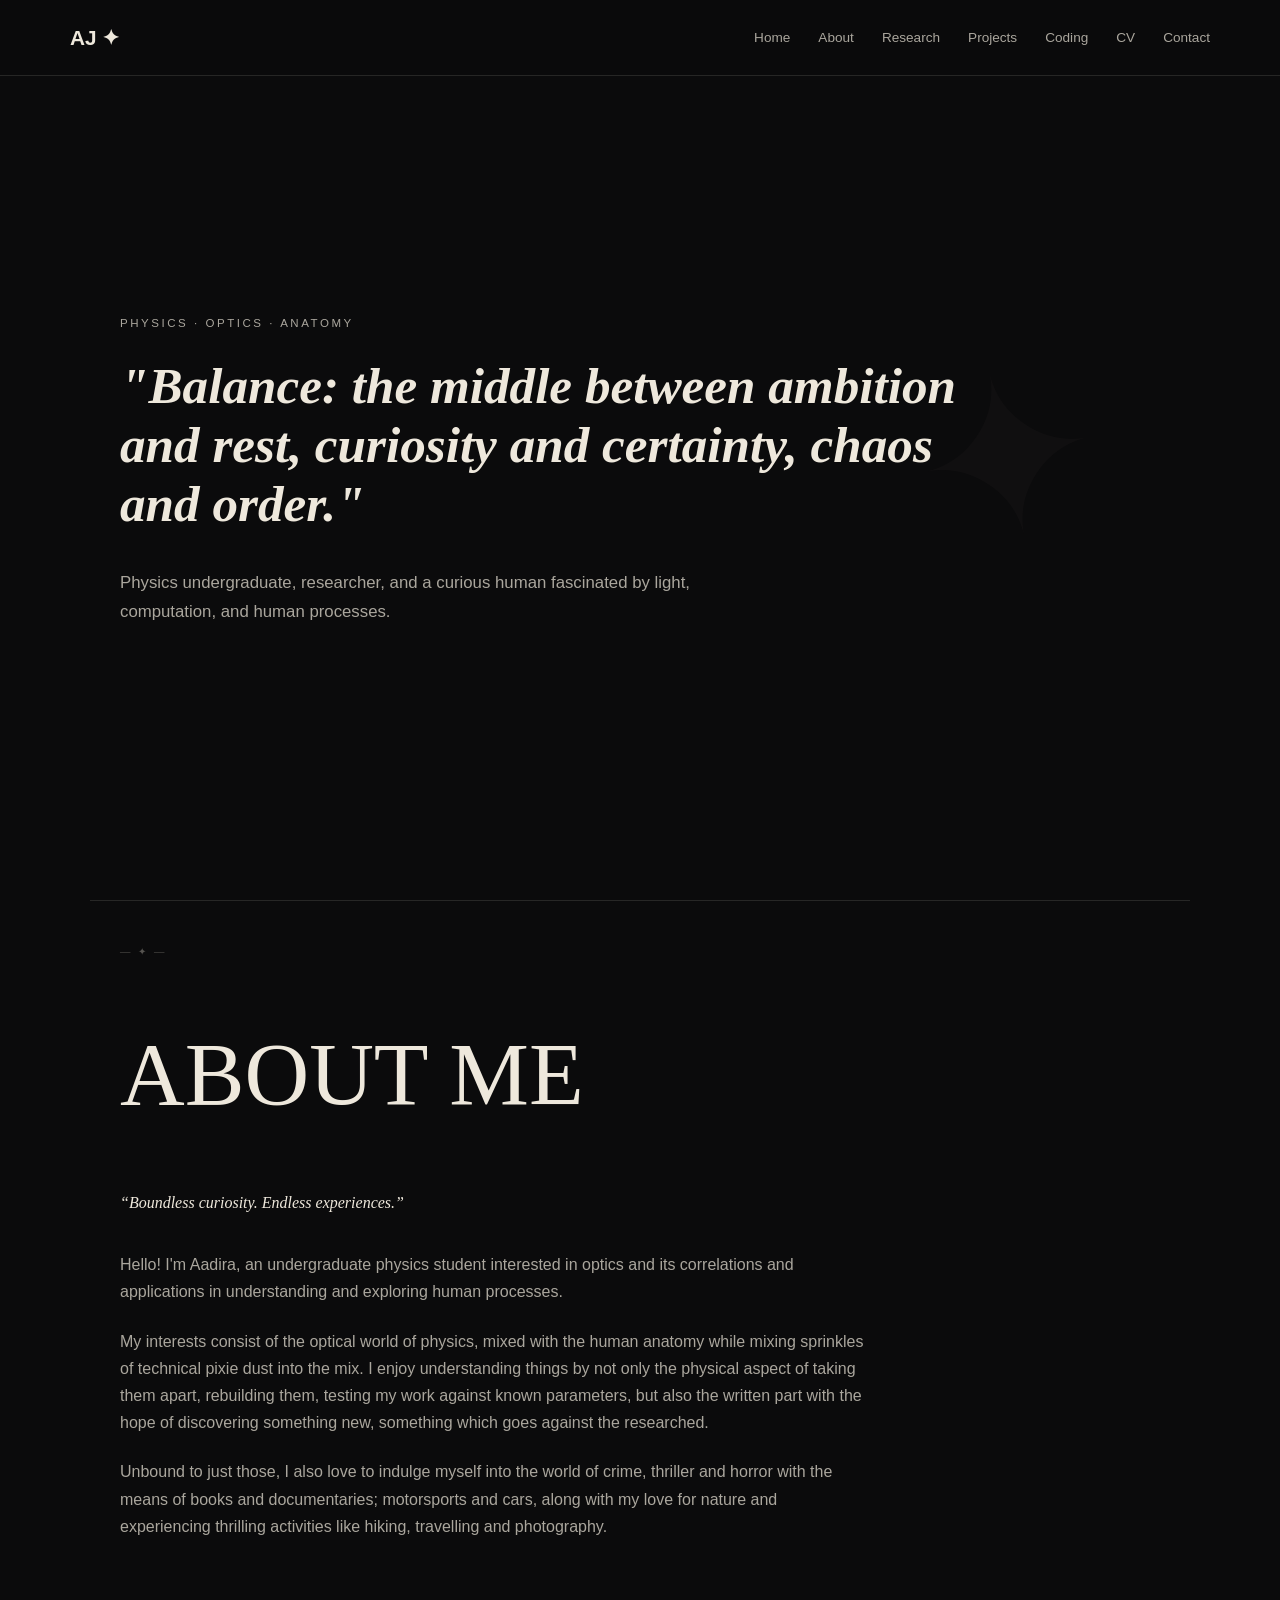
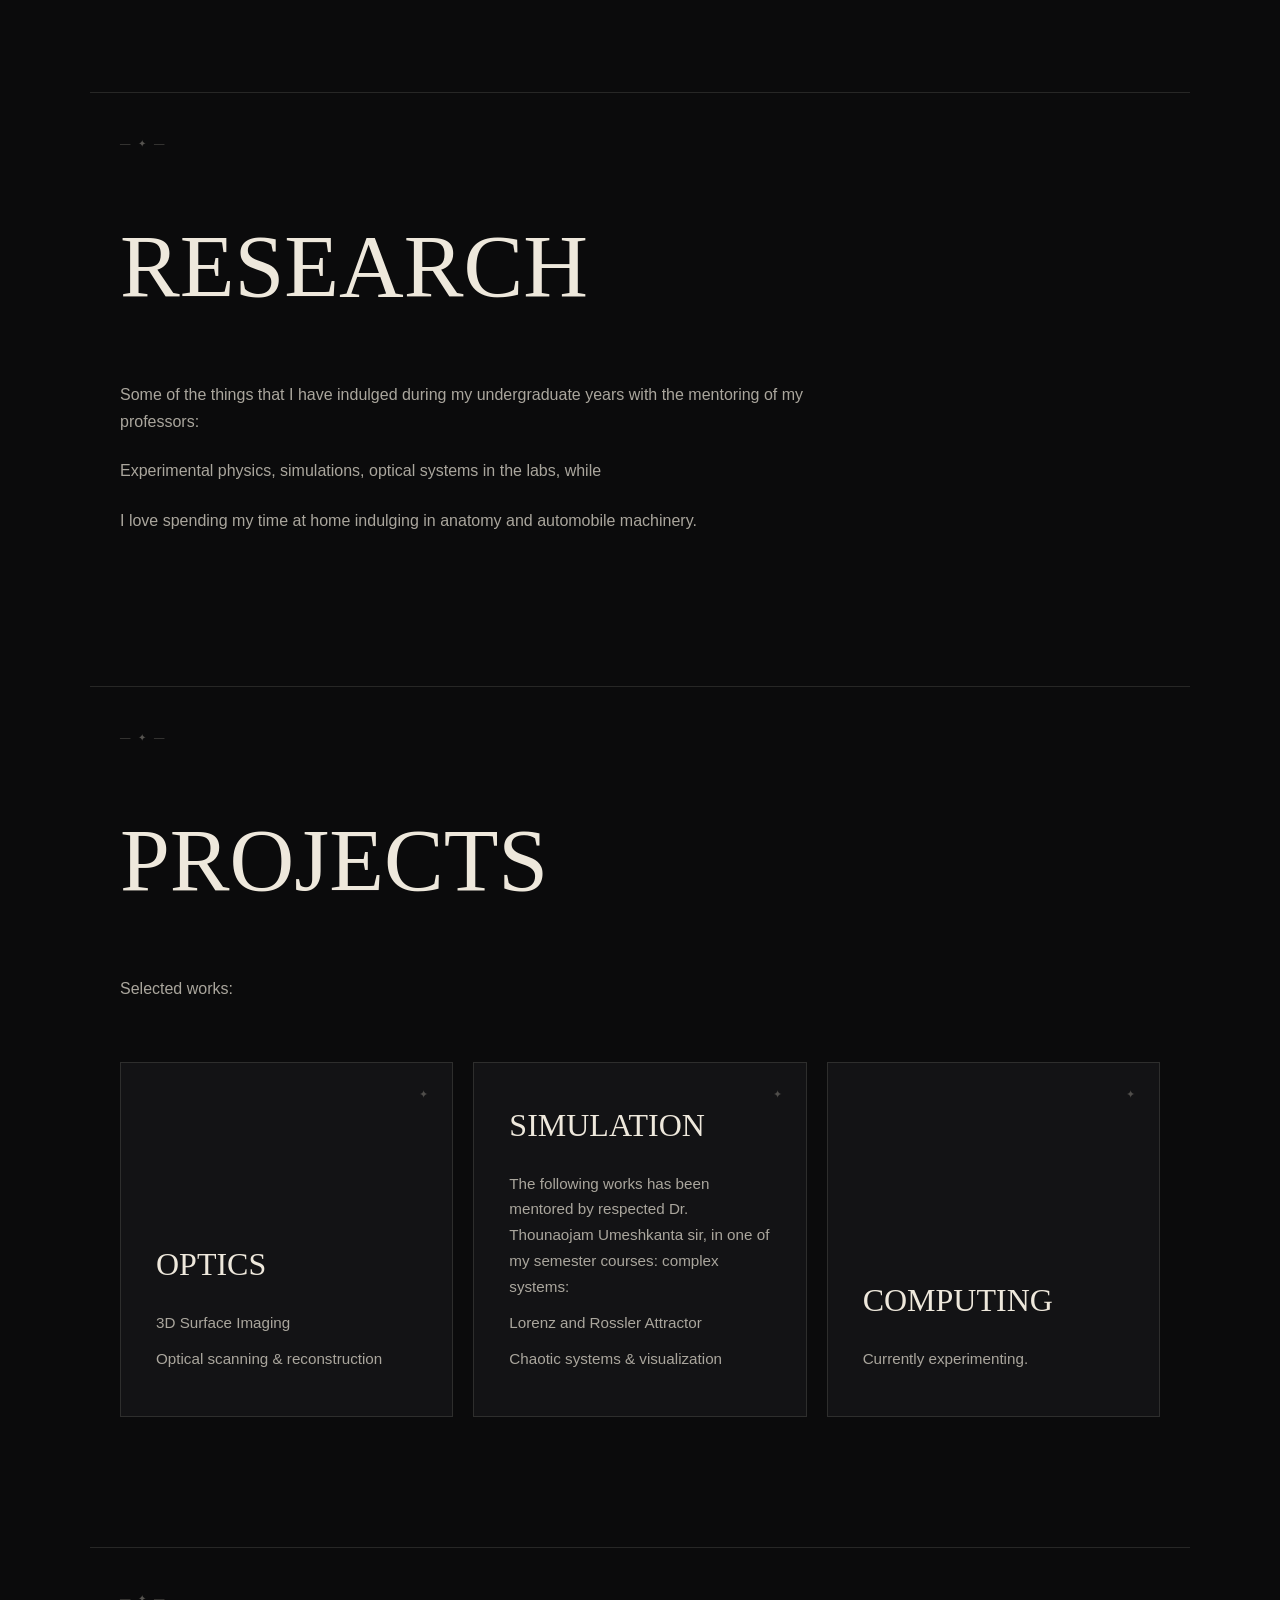
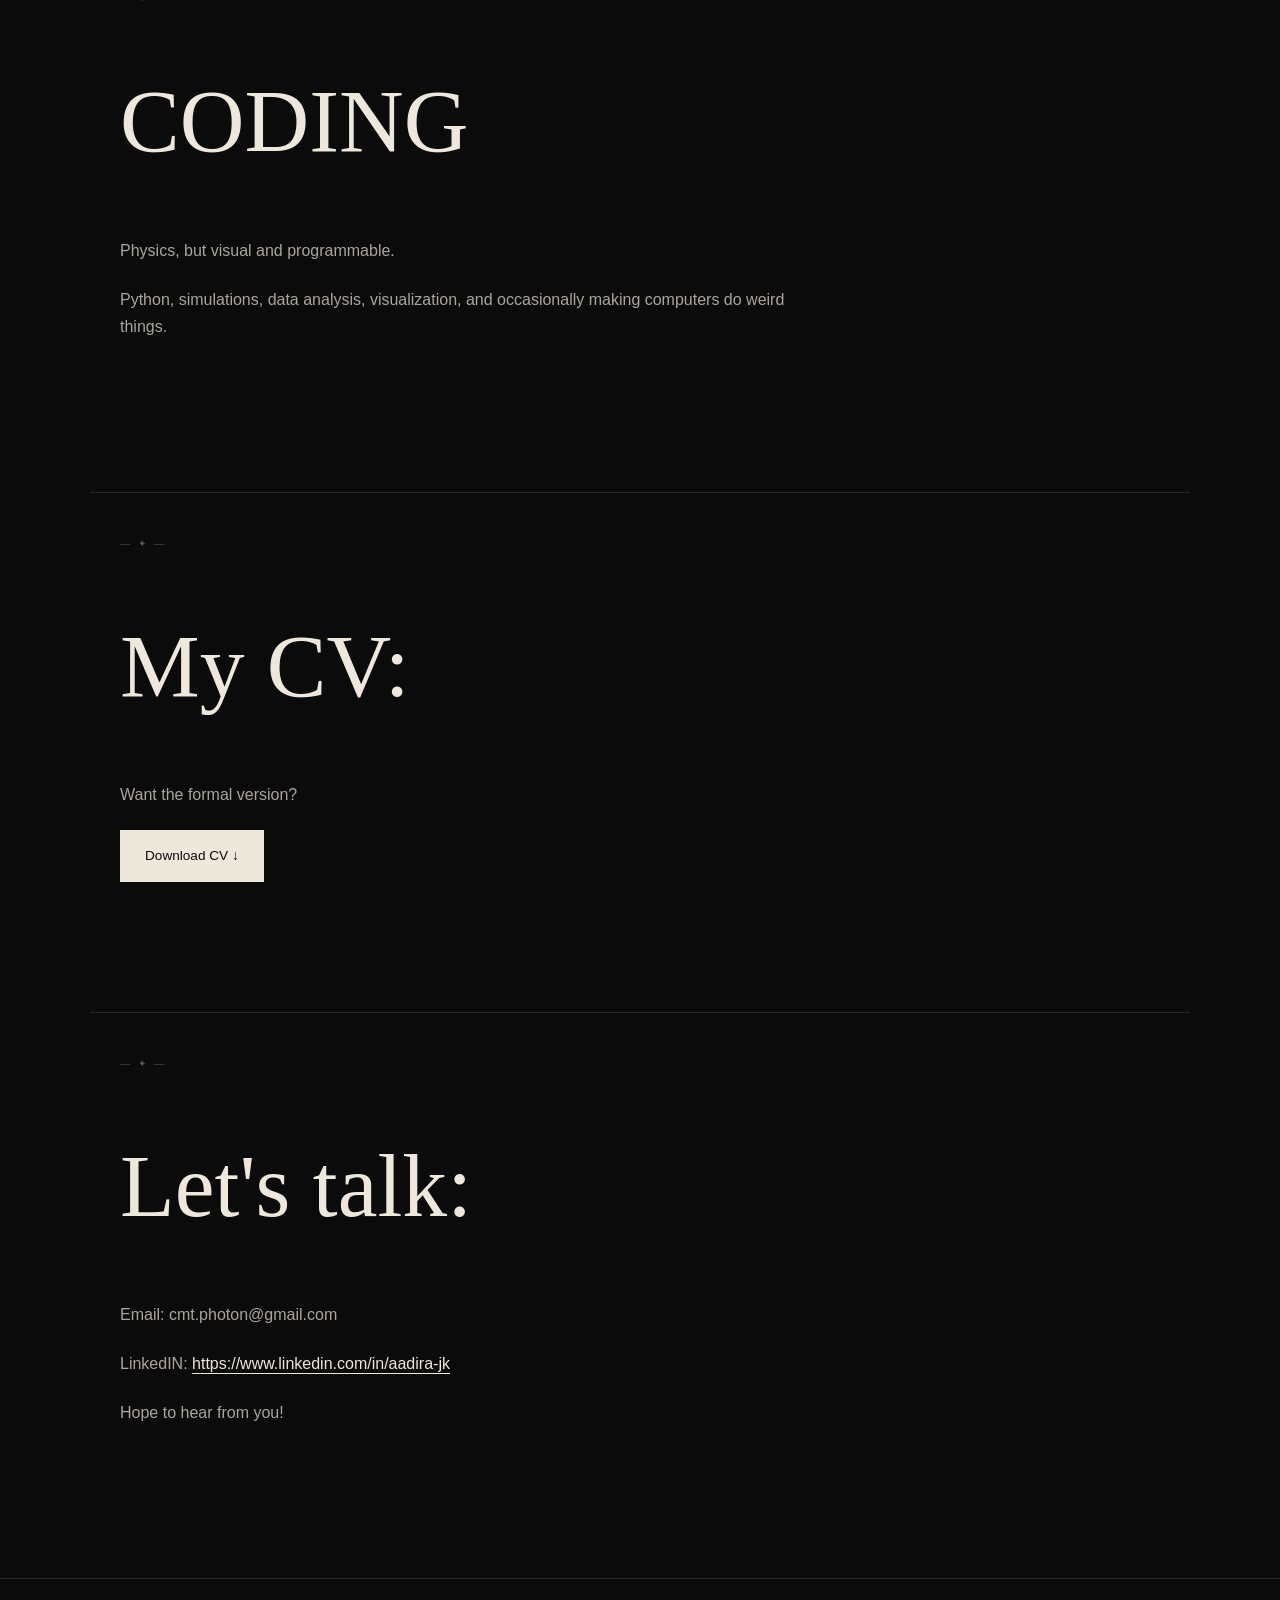
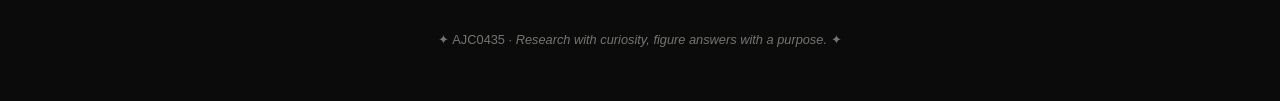
<file: index.html>
<!DOCTYPE html>
<html lang="en">

<head>
    <meta charset="UTF-8">
    <meta name="viewport" content="width=device-width, initial-scale=1.0">

    <title>AJC0435 | Physics & Research</title>

    <link rel="stylesheet" href="style.css">
</head>

<body>

    <!-- NAVIGATION -->
    <header>
        <nav>
            <a href="#" class="logo">AJ ✦</a>

            <div class="nav-links">
                <a href="#home">Home</a>
                <a href="#about">About</a>
                <a href="#research">Research</a>
                <a href="#projects">Projects</a>
                <a href="#coding">Coding</a>
                <a href="#cv">CV</a>
                <a href="#contact">Contact</a>
            </div>
        </nav>
    </header>


    <!-- HERO -->
    <main>

        <section id="home" class="hero">

            <p class="eyebrow">PHYSICS · OPTICS · ANATOMY</p>

            <h1>
                "Balance: the middle between ambition and rest, curiosity and certainty, chaos and order."
            </h1>

            <p class="intro">
                Physics undergraduate, researcher, and a curious human
                fascinated by light, computation, and human processes.
            </p>

        </section>


        <!-- ABOUT -->
        <section id="about" class="section">

            <h2>ABOUT ME</h2>

            <p>
                “Boundless curiosity. Endless experiences.”
            </p>

            <p>
                Hello! I'm Aadira, an undergraduate physics student interested in optics and its correlations and applications in understanding and exploring human processes.
            </p>

            <p>
                My interests consist of the optical world of physics, mixed with the human anatomy while mixing sprinkles of technical pixie dust into the mix. I enjoy understanding things by not only the physical aspect of taking them apart, rebuilding them, testing my work against known parameters, but also the written part with the hope of discovering something new, something which goes against the researched.
            </p>

            <p>
                Unbound to just those, I also love to indulge myself into the world of crime, thriller and horror with the means of books and documentaries; motorsports and cars, along with my love for nature and experiencing thrilling activities like hiking, travelling and photography.
            </p>

        </section>


        <!-- RESEARCH -->
        <section id="research" class="section">

            <h2>RESEARCH</h2>

            <p>
                Some of the things that I have indulged during my undergraduate years with the mentoring of my professors:
            </p>

            <p>
                Experimental physics, simulations, optical systems in the labs, while
            </p>

            <p>
                I love spending my time at home indulging in anatomy and automobile machinery.
            </p>

        </section>


        <!-- PROJECTS -->
        <section id="projects" class="section">

            <h2>PROJECTS</h2>

            <p>
                Selected works:
            </p>

            <div class="projects">

                <article class="project-card">

                    <h3>OPTICS</h3>

                    <p>
                        3D Surface Imaging
                    </p>

                    <p>
                        Optical scanning & reconstruction
                    </p>

                </article>


                <article class="project-card">

                    <h3>SIMULATION</h3>

                    <p>
                        The following works has been mentored by respected Dr. Thounaojam Umeshkanta sir, in one of my semester courses: complex systems:
                    </p>

                    <p>
                        Lorenz and Rossler Attractor
                    </p>

                    <p>
                        Chaotic systems & visualization
                    </p>

                </article>


                <article class="project-card">

                    <h3>COMPUTING</h3>

                    <p>
                        Currently experimenting.
                    </p>

                </article>

            </div>

        </section>


        <!-- CODING -->
        <section id="coding" class="section">

            <h2>CODING</h2>

            <p>
                Physics, but visual and programmable.
            </p>

            <p>
                Python, simulations, data analysis, visualization, and occasionally making computers do weird things.
            </p>

        </section>


        <!-- CV -->
        <section id="cv" class="section">

            <h2>My CV:</h2>

            <p>
                Want the formal version?
            </p>

            <a href="#" class="button">Download CV ↓</a>

        </section>


        <!-- CONTACT -->
        <section id="contact" class="section">

            <h2>Let's talk:</h2>

            <p>
                Email: cmt.photon@gmail.com
            </p>

            <p>
                LinkedIN:
                <a href="https://www.linkedin.com/in/aadira-jk" target="_blank">
                    https://www.linkedin.com/in/aadira-jk
                </a>
            </p>

            <p>
                Hope to hear from you!
            </p>

        </section>

    </main>


    <!-- FOOTER -->
    <footer>
        <p>
            ✦ AJC0435 · <em>Research with curiosity, figure answers with a purpose.</em> ✦
        </p>
    </footer>


</body>
</html>
</file>
<file: style.css>
/* ================================
   RESET
================================ */

* {
    margin: 0;
    padding: 0;
    box-sizing: border-box;
}

html {
    scroll-behavior: smooth;
}

body {
    background: #0b0b0c;
    color: #eee8dc;
    font-family: Arial, sans-serif;
    line-height: 1.7;
}


/* ================================
   NAVIGATION
================================ */

header {
    position: fixed;
    top: 0;
    left: 0;
    width: 100%;
    z-index: 1000;

    background: rgba(11, 11, 12, 0.88);
    backdrop-filter: blur(14px);

    border-bottom: 1px solid rgba(238, 232, 220, 0.12);
}

nav {
    max-width: 1200px;
    margin: auto;
    padding: 20px 30px;

    display: flex;
    justify-content: space-between;
    align-items: center;
}

.logo {
    color: #eee8dc;
    text-decoration: none;

    font-size: 1.3rem;
    font-weight: bold;
}

.nav-links {
    display: flex;
    gap: 28px;
}

.nav-links a {
    color: #aaa69d;
    text-decoration: none;

    font-size: 0.85rem;

    transition: color 0.3s ease;
}

.nav-links a:hover {
    color: #eee8dc;
}


/* ================================
   HERO
================================ */

.hero {
    min-height: 100vh;

    max-width: 1100px;
    margin: auto;

    padding: 160px 30px 120px;

    display: flex;
    flex-direction: column;
    justify-content: center;
}

.eyebrow {
    color: #aaa69d;

    font-size: 0.72rem;
    letter-spacing: 0.22em;

    margin-bottom: 24px;
}

.hero h1 {
    max-width: 900px;

    font-family: Georgia, serif;

    font-size: clamp(2rem, 4vw, 4rem);
    font-weight: 700;
    font-style: italic;

    line-height: 1.15;

    margin-bottom: 35px;
}

.hero .intro {
    max-width: 650px;

    color: #aaa69d;

    font-size: 1.05rem;
}


/* ================================
   GENERAL SECTIONS
================================ */

.section {
    max-width: 1100px;
    margin: auto;

    padding: 130px 30px;

    border-top: 1px solid rgba(238, 232, 220, 0.12);
}

.section h2 {
    font-family: Georgia, serif;

    font-size: clamp(3rem, 7vw, 6rem);
    font-weight: normal;

    line-height: 0.95;

    margin-bottom: 45px;
}

.section p {
    max-width: 750px;

    color: #aaa69d;

    font-size: 1rem;

    margin-bottom: 22px;
}


/* ================================
   ABOUT
================================ */

#about > p:first-of-type {
    font-family: Georgia, serif;

    color: #eee8dc;

    font-size: 1rem;
    font-style: italic;

    margin-bottom: 35px;
}


/* ================================
   RESEARCH
================================ */

#research p {
    max-width: 720px;
}


/* ================================
   PROJECTS
================================ */

.projects {
    display: grid;

    grid-template-columns: repeat(3, 1fr);

    gap: 20px;

    margin-top: 60px;
}

.project-card {
    min-height: 280px;

    padding: 35px;

    background: #131315;

    border: 1px solid rgba(238, 232, 220, 0.12);

    display: flex;
    flex-direction: column;
    justify-content: flex-end;

    transition:
        transform 0.3s ease,
        border-color 0.3s ease;
}

.project-card:hover {
    transform: translateY(-8px);

    border-color: rgba(238, 232, 220, 0.4);
}

.project-card h3 {
    font-family: Georgia, serif;

    font-size: 2rem;
    font-weight: normal;

    margin-bottom: 18px;
}

.project-card p {
    color: #aaa69d;

    font-size: 0.95rem;

    margin-bottom: 10px;
}


/* ================================
   CODING
================================ */

#coding p {
    max-width: 700px;
}


/* ================================
   BUTTON
================================ */

.button {
    display: inline-block;

    padding: 13px 24px;

    border: 1px solid #eee8dc;

    color: #0b0b0c;
    background: #eee8dc;

    text-decoration: none;

    font-size: 0.85rem;

    transition: all 0.3s ease;
}

.button:hover {
    background: transparent;
    color: #eee8dc;
}


/* ================================
   CONTACT
================================ */

#contact a {
    color: #eee8dc;

    text-decoration: underline;
    text-underline-offset: 4px;
}


/* ================================
   FOOTER
================================ */

footer {
    padding: 50px 30px;

    text-align: center;

    border-top: 1px solid rgba(238, 232, 220, 0.12);

    color: #77746e;

    font-size: 0.8rem;
}


/* ================================
   MOBILE
================================ */

@media (max-width: 800px) {

    .nav-links {
        display: none;
    }

    .hero {
        padding-left: 20px;
        padding-right: 20px;
    }

    .section {
        padding-left: 20px;
        padding-right: 20px;
    }

    .projects {
        grid-template-columns: 1fr;
    }

}

/* ================================
   GOTHIC ORNAMENTAL DETAILS
================================ */

.section h2 {
    position: relative;
    padding-bottom: 28px;
}


/* Decorative line beneath major sections */

.section {
    position: relative;
}

.section::before {
    content: "— ✦ —";

    position: absolute;
    top: 42px;
    left: 30px;

    color: #77746e;

    font-family: Georgia, serif;
    font-size: 0.65rem;

    letter-spacing: 0.25em;

    opacity: 0.7;
}


/* Slightly more elegant project cards */

.project-card {
    position: relative;
    overflow: hidden;
}

.project-card::before {
    content: "✦";

    position: absolute;
    top: 22px;
    right: 24px;

    color: #77746e;

    font-size: 0.7rem;

    opacity: 0.6;

    transition:
        transform 0.4s ease,
        opacity 0.4s ease;
}

.project-card:hover::before {
    transform: rotate(90deg);
    opacity: 1;
}

/* ================================
   HERO ATMOSPHERE
================================ */

.hero {
    position: relative;
    overflow: hidden;
}

.hero::after {
    content: "✦";

    position: absolute;
    right: 8%;
    top: 30%;

    font-family: Georgia, serif;
    font-size: 14rem;
    font-weight: normal;

    color: rgba(238, 232, 220, 0.025);

    pointer-events: none;

    transform: rotate(-12deg);
}

/* ================================
   NAVIGATION DETAILS
================================ */

.nav-links a {
    position: relative;
}

.nav-links a::after {
    content: "";

    position: absolute;
    left: 0;
    bottom: -7px;

    width: 0;
    height: 1px;

    background: #eee8dc;

    transition: width 0.3s ease;
}

.nav-links a:hover::after {
    width: 100%;
}
</file>
